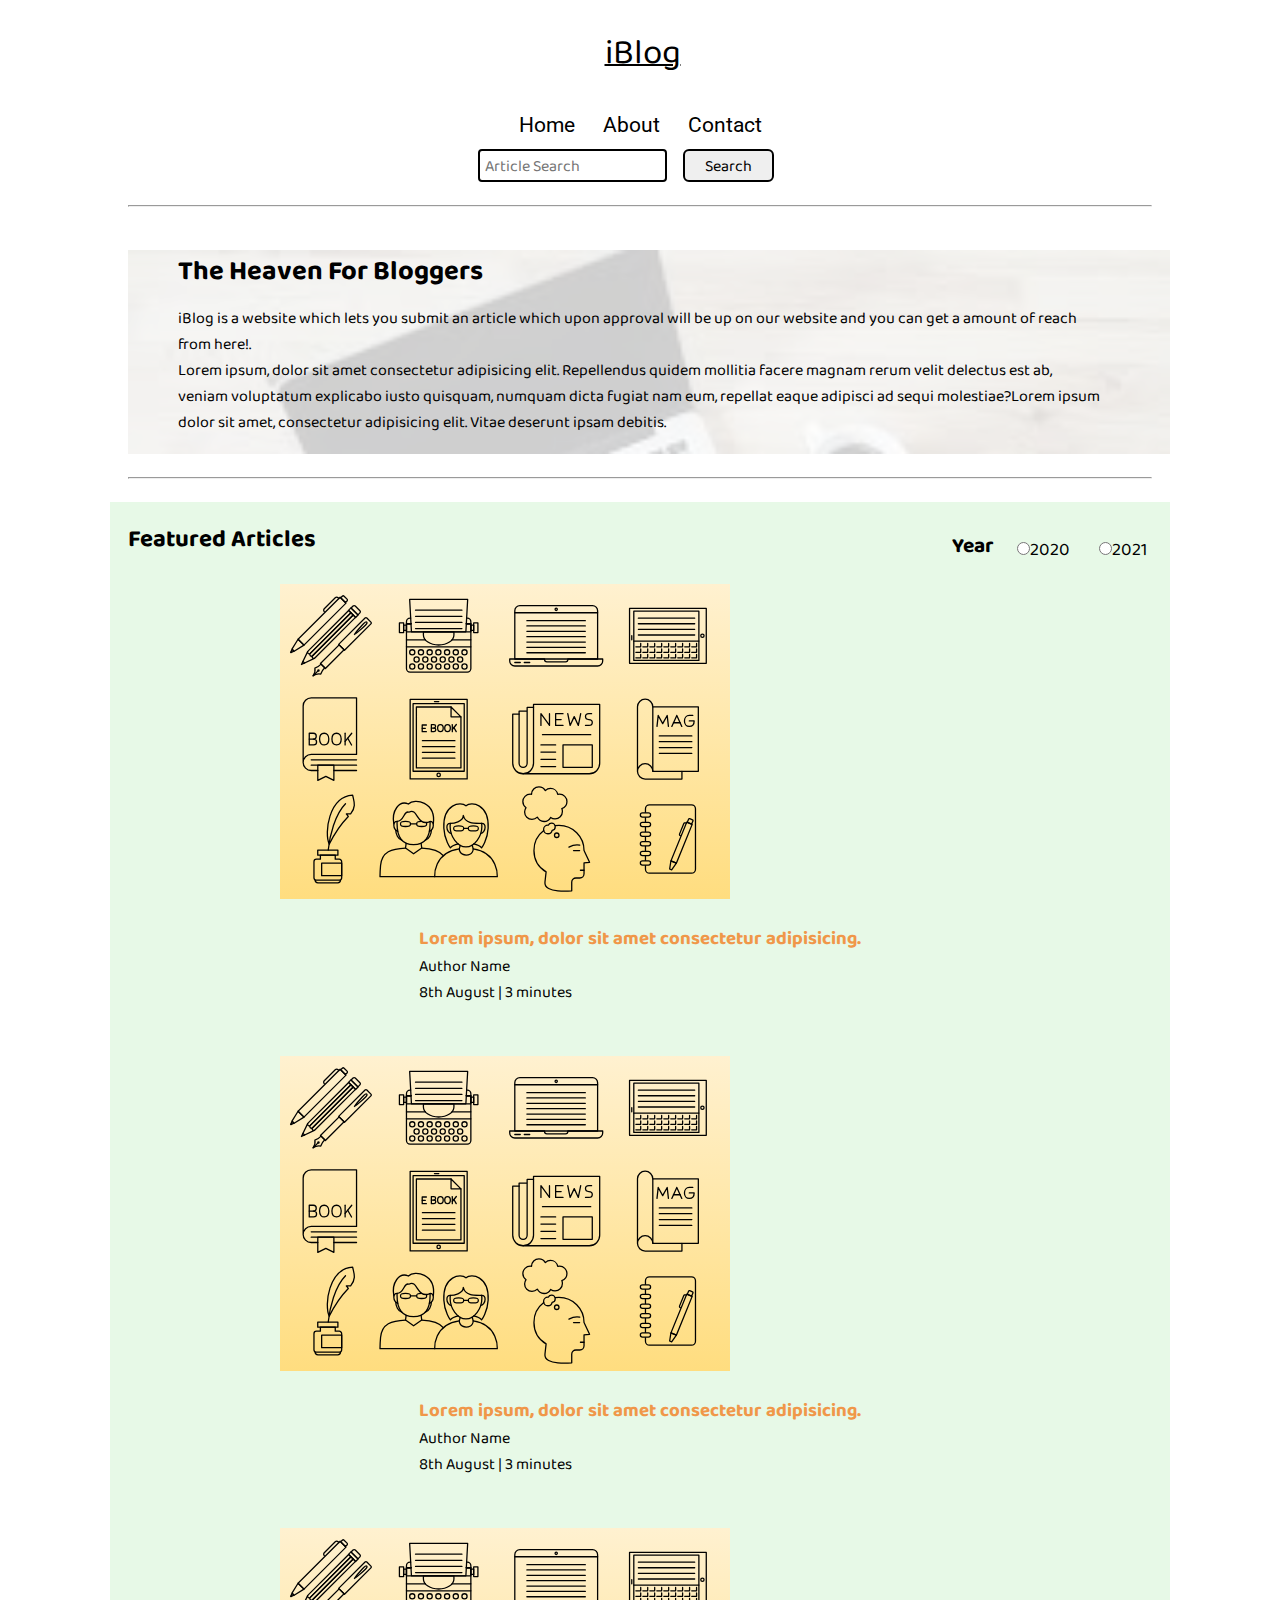
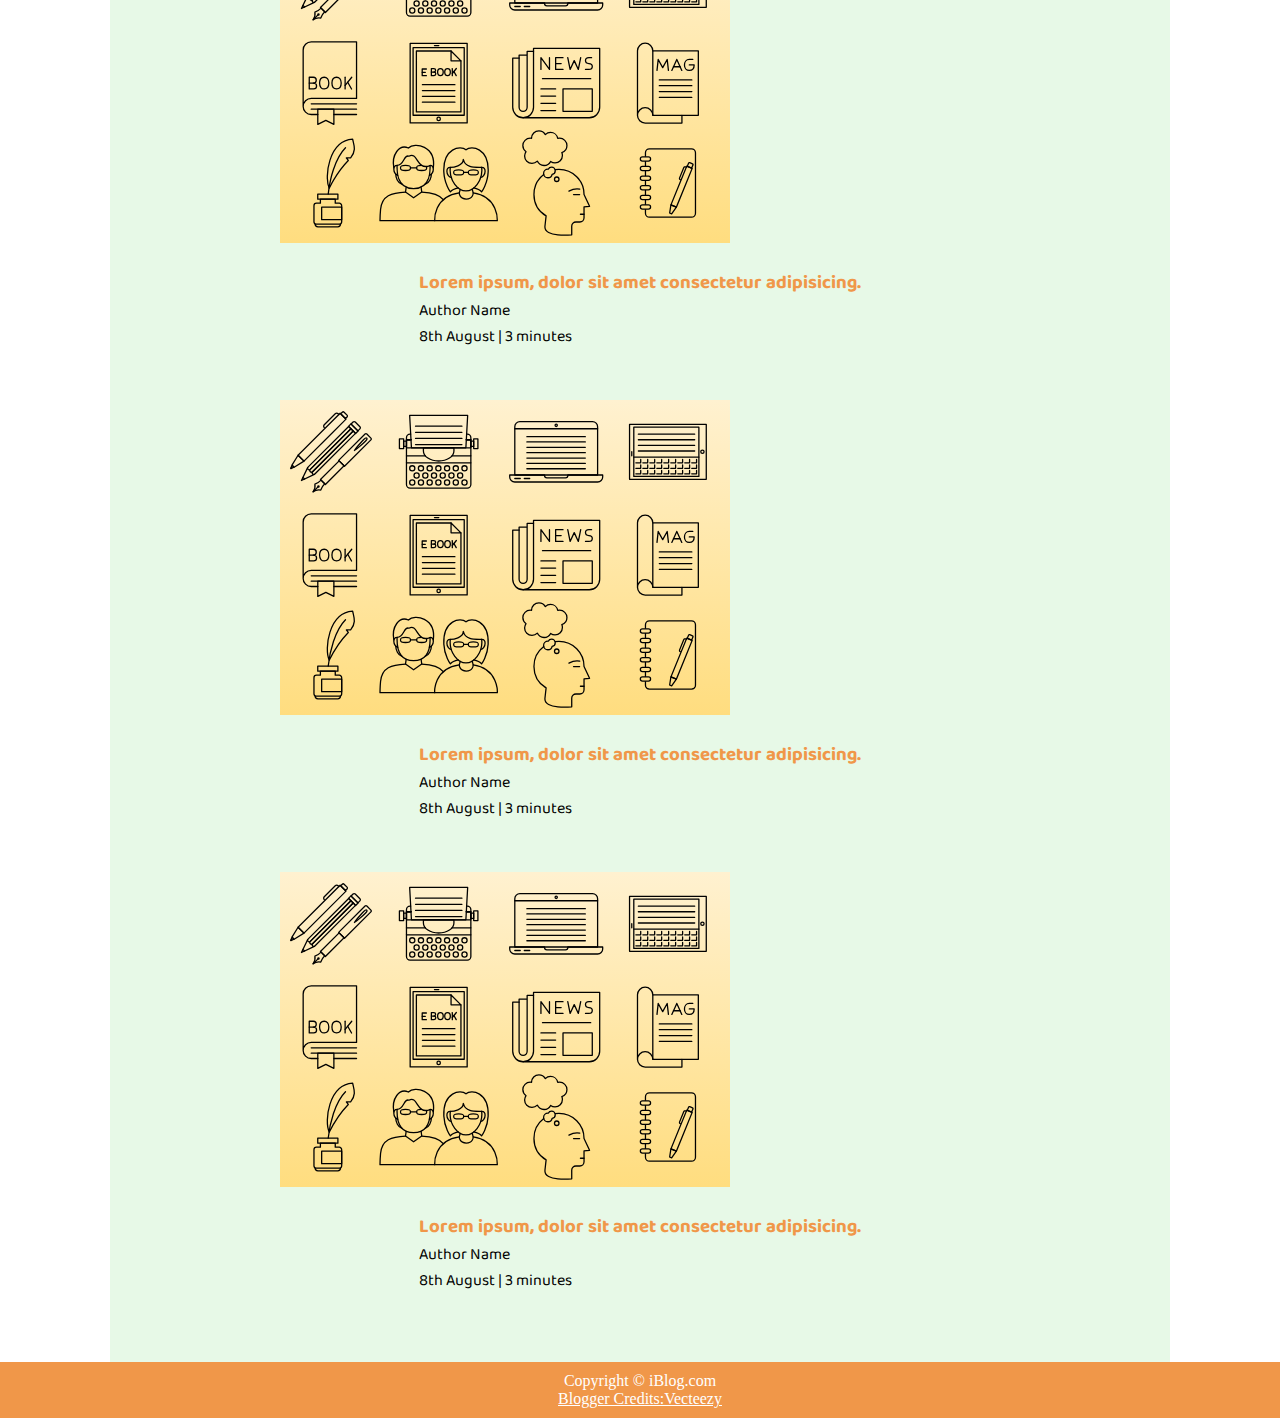
<file: index.html>
<!DOCTYPE html>
<html lang="en">
<head>
    <meta charset="UTF-8">
    <meta http-equiv="X-UA-Compatible" content="IE=edge">
    <meta name="viewport" content="width=device-width, initial-scale=1.0">
    <link rel="stylesheet" href="css/utils.css">
    <link rel="stylesheet" href="css/style.css">
    <link rel="stylesheet" href="css/mobile.css">
    <title>iBlog-hEAVEN FOR BLOGGRS</title>
    <!-- some popular fonts of google font is:- ubuntu,baloo bhai,roboto -->
</head>
<body>
    <nav class="navigation max-width-1 m-auto">
        <div class="nav-left">
            <a href="/">
            <span>iBlog</span>
            </a>
            <ul>
                <li><a href="#">Home</a></li>
                <li><a href="blogpost.html">About</a></li>
                <li><a href="contact.html">Contact</a></li>
            </ul>
        </div>
        <div class="nav-right">
            <form action="search.html" method="get">
                <input class="form-input" type="text" name="query" placeholder="Article Search">
                <button class="btn">Search</button>
            </form>
        </div>
        
    </nav>
    <div class="max-width-1 m-auto">
        <hr>
    </div>
    <div class="content max-width-1 m-auto my-2">
        <div class="content-left">
            <h1>The Heaven For Bloggers</h1>
            <p>iBlog is a website which lets you submit an article which upon approval will be up on our website and you can get a amount of reach from here!.</p>
            <p>Lorem ipsum, dolor sit amet consectetur adipisicing elit. Repellendus quidem mollitia facere magnam rerum velit delectus est ab, veniam voluptatum explicabo iusto quisquam, numquam dicta fugiat nam eum, repellat eaque adipisci ad sequi molestiae?Lorem ipsum dolor sit amet, consectetur adipisicing elit. Vitae deserunt ipsam debitis.</p>
        </div>
        <div class="content-right">
            <img src="img/home.svg" alt="iBlog">
        </div>
    </div>
    <div class="max-width-1 m-auto"><hr></div>
    <div class="home-articles max-width-1 m-auto font1">
        <div class="year-box">
            <h3>Year</h3>
            <div>
                <input type="radio" name="year" id="">2020
            </div>
            <div>
                <input type="radio" name="year" id="">2021
            </div>
        </div>
        <h2>Featured Articles</h2>
        <div class="home-article">
            <div class="home-article-image">
                <img src="img/article2.svg" alt="articles">
            </div>
            <div class="home-article-content font1">
                <a href="blogpost.html"><h3>Lorem ipsum, dolor sit amet consectetur adipisicing.</h3>
                </a>
                <div>Author Name</div>
                <span>8th August | 3 minutes</span>
                <span></span>
            </div>
        </div>
        <div class="home-article">
            <div class="home-article-image">
                <img src="img/article2.svg" alt="articles">
            </div>
            <div class="home-article-content font1">
                <a href="blogpost.html"><h3>Lorem ipsum, dolor sit amet consectetur adipisicing.</h3>
                </a>
                <div>Author Name</div>
                <span>8th August | 3 minutes</span>
                <span></span>
            </div>
        </div>
        <div class="home-article">
            <div class="home-article-image">
                <img src="img/article2.svg" alt="articles">
            </div>
            <div class="home-article-content font1">
                <a href="blogpost.html"><h3>Lorem ipsum, dolor sit amet consectetur adipisicing.</h3>
                </a>
                <div>Author Name</div>
                <span>8th August | 3 minutes</span>
                <span></span>
            </div>
        </div>
        <div class="home-article">
            <div class="home-article-image">
                <img src="img/article2.svg" alt="articles">
            </div>
            <div class="home-article-content font1">
                <a href="blogpost.html"><h3>Lorem ipsum, dolor sit amet consectetur adipisicing.</h3>
                </a>
                <div>Author Name</div>
                <span>8th August | 3 minutes</span>
                <span></span>
            </div>
        </div>
        <div class="home-article">
            <div class="home-article-image">
                <img src="img/article2.svg" alt="articles">
            </div>
            <div class="home-article-content font1">
                <a href="blogpost.html"><h3>Lorem ipsum, dolor sit amet consectetur adipisicing.</h3>
                </a>
                <div>Author Name</div>
                <span>8th August | 3 minutes</span>
                <span></span>
            </div>
        </div>
        
    </div>
    <div class="footer">
        <p>Copyright &copy; iBlog.com</p> 
        <a href="https://www.vecteezy.com/free-vector/typing">Blogger Credits:Vecteezy</a>
    </div>
    
</body>
</html>
</file>
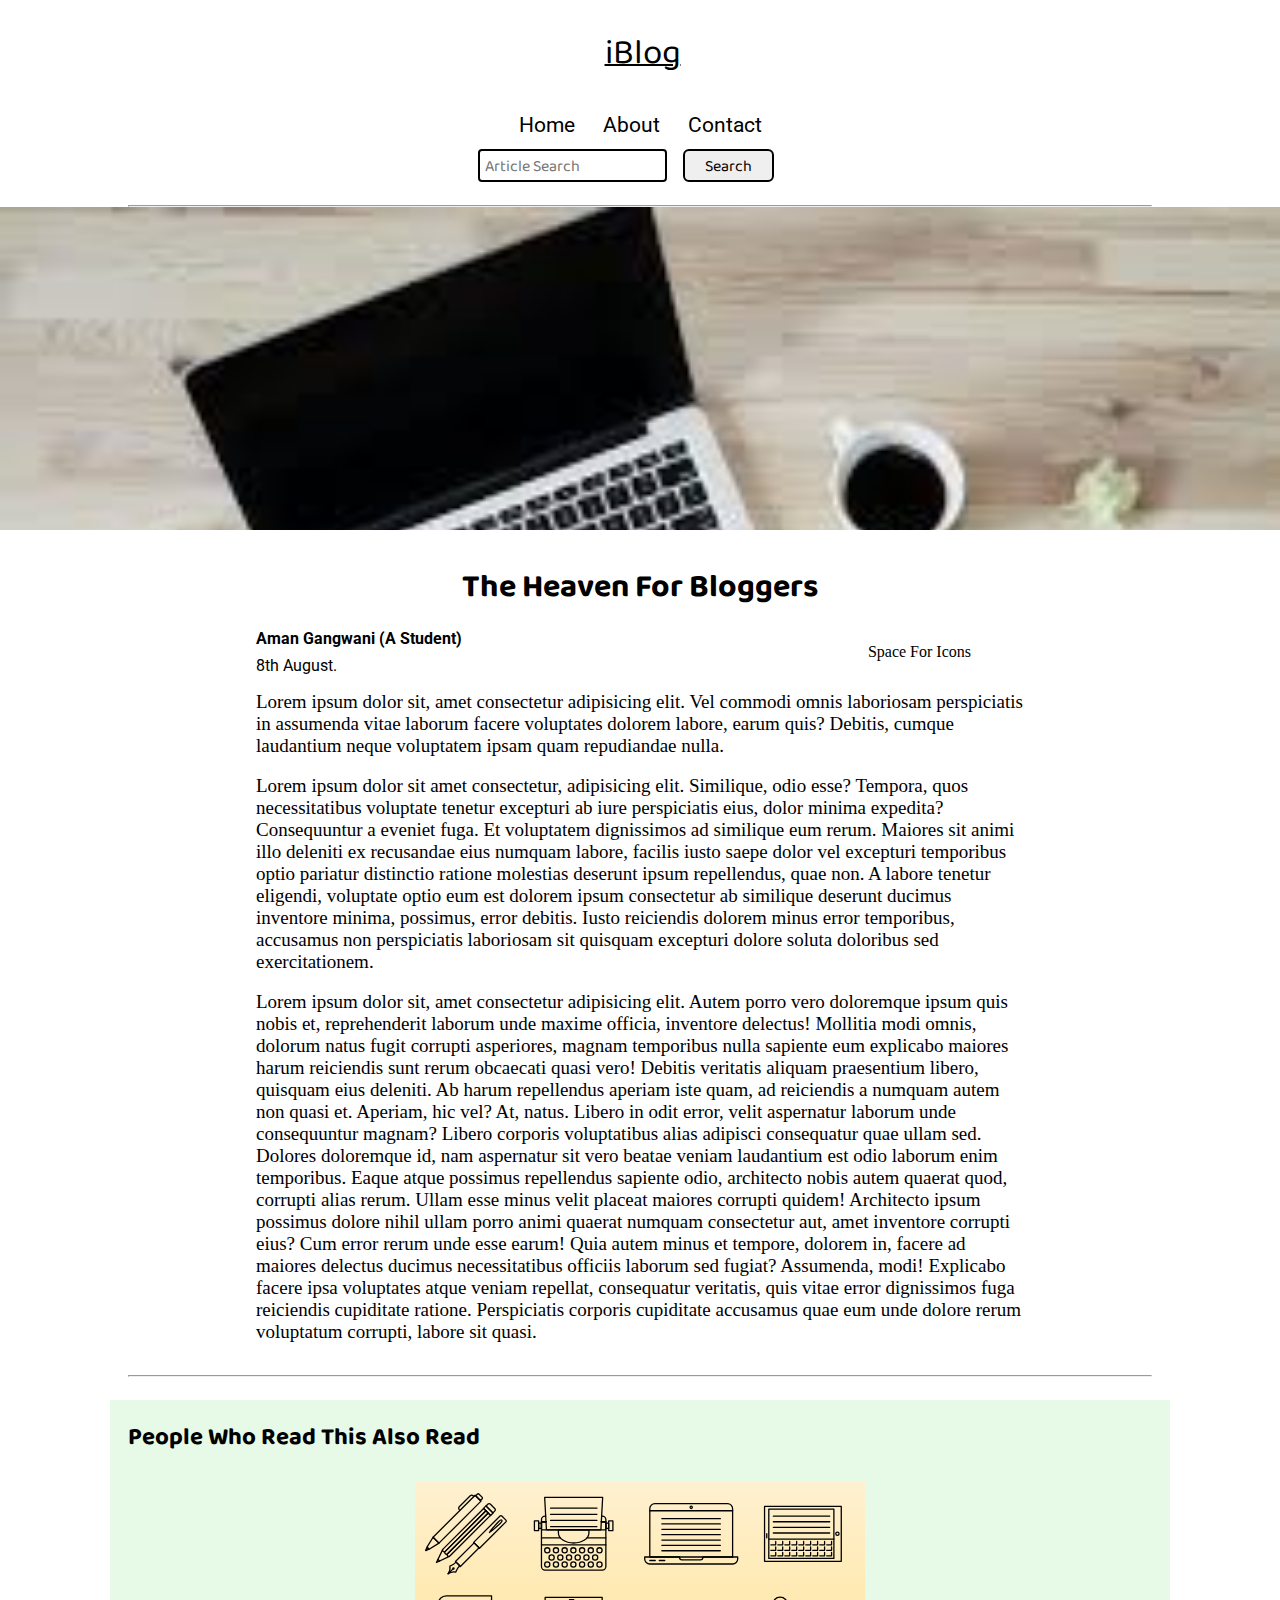
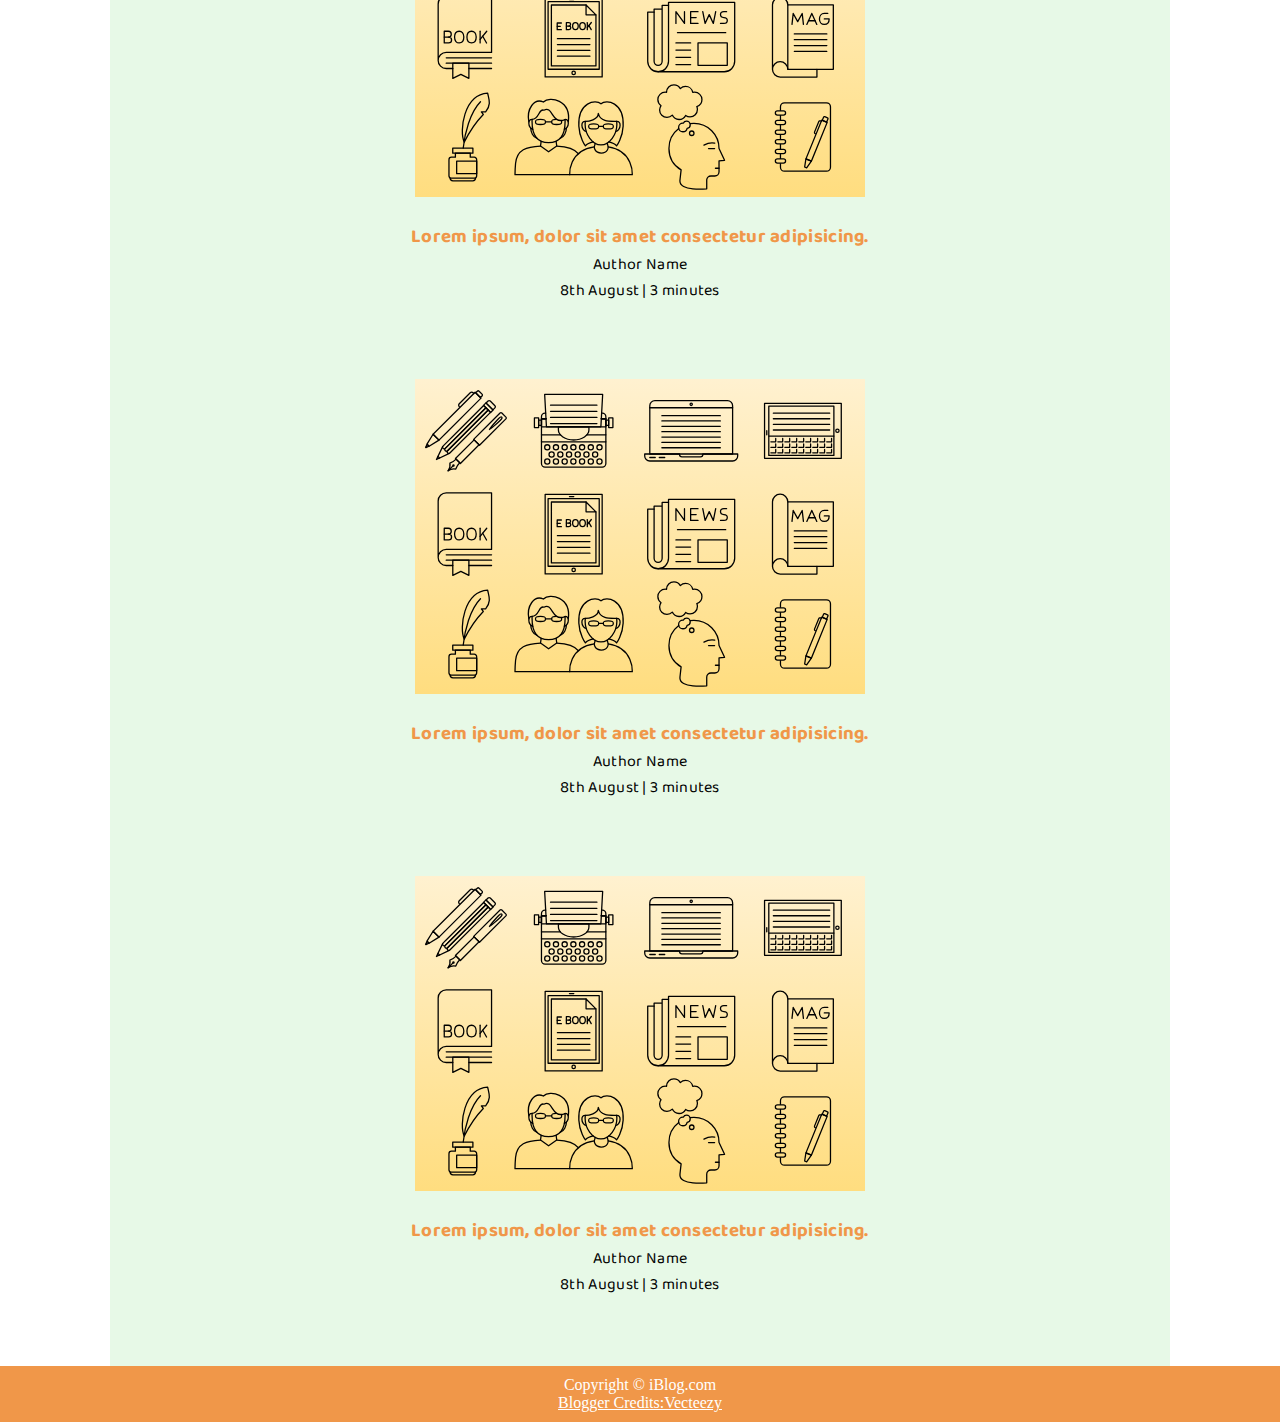
<file: blogpost.html>
<!DOCTYPE html>
<html lang="en">
<head>
    <meta charset="UTF-8">
    <meta http-equiv="X-UA-Compatible" content="IE=edge">
    <meta name="viewport" content="width=device-width, initial-scale=1.0">
    <link rel="stylesheet" href="css/utils.css">
    <link rel="stylesheet" href="css/style.css">    
    <link rel="stylesheet" href="css/blogpost.css">
    <link rel="stylesheet" href="css/mobile.css">
    <title>iBlog-hEAVEN FOR BLOGGRS</title>
    <!-- some popular fonts of google font is:- ubuntu,baloo bhai,roboto -->
</head>
<body>
    <nav class="navigation max-width-1 m-auto">
        <div class="nav-left">
            <a href="/">
            <span>iBlog</span>
            </a>
            <ul>
                <li><a href="/index.html">Home</a></li>
                <li><a href="#">About</a></li>
                <li><a href="/contact.html">Contact</a></li>
            </ul>
        </div>
        <div class="nav-right">
            <form action="/search.html" method="get">
                <input class="form-input" type="text" name="query" placeholder="Article Search">
                <button class="btn">Search</button>
            </form>
        </div>
        
    </nav>
    <div class="max-width-1 m-auto">
        <hr>
    </div>
    <div class="post-img">
        <img src="/img/articlesbg.jfif" alt="">
    </div>
    <div class="blog-post-content max-width-2 m-auto my-2">
        <h1 class="font1">The Heaven For Bloggers</h1>
        <div class="blogpost-meta">
            <div class="author-info">
                <div>
                    <b>
                        Aman Gangwani (A Student)
                    </b>
                    </div>
                    <div>8th August.</div>
                </div>
            <div class="social">Space For Icons</div>
        </div>
        <p>Lorem ipsum dolor sit, amet consectetur adipisicing elit. Vel commodi omnis laboriosam perspiciatis in assumenda vitae laborum facere voluptates dolorem labore, earum quis? Debitis, cumque laudantium neque voluptatem ipsam quam repudiandae nulla.</p><br><p>
            Lorem ipsum dolor sit amet consectetur, adipisicing elit. Similique, odio esse? Tempora, quos necessitatibus voluptate tenetur excepturi ab iure perspiciatis eius, dolor minima expedita? Consequuntur a eveniet fuga. Et voluptatem dignissimos ad similique eum rerum. Maiores sit animi illo deleniti ex recusandae eius numquam labore, facilis iusto saepe dolor vel excepturi temporibus optio pariatur distinctio ratione molestias deserunt ipsum repellendus, quae non. A labore tenetur eligendi, voluptate optio eum est dolorem ipsum consectetur ab similique deserunt ducimus inventore minima, possimus, error debitis. Iusto reiciendis dolorem minus error temporibus, accusamus non perspiciatis laboriosam sit quisquam excepturi dolore soluta doloribus sed exercitationem.</p><br><p>
            Lorem ipsum dolor sit, amet consectetur adipisicing elit. Autem porro vero doloremque ipsum quis nobis et, reprehenderit laborum unde maxime officia, inventore delectus! Mollitia modi omnis, dolorum natus fugit corrupti asperiores, magnam temporibus nulla sapiente eum explicabo maiores harum reiciendis sunt rerum obcaecati quasi vero! Debitis veritatis aliquam praesentium libero, quisquam eius deleniti. Ab harum repellendus aperiam iste quam, ad reiciendis a numquam autem non quasi et. Aperiam, hic vel? At, natus. Libero in odit error, velit aspernatur laborum unde consequuntur magnam? Libero corporis voluptatibus alias adipisci consequatur quae ullam sed. Dolores doloremque id, nam aspernatur sit vero beatae veniam laudantium est odio laborum enim temporibus. Eaque atque possimus repellendus sapiente odio, architecto nobis autem quaerat quod, corrupti alias rerum. Ullam esse minus velit placeat maiores corrupti quidem! Architecto ipsum possimus dolore nihil ullam porro animi quaerat numquam consectetur aut, amet inventore corrupti eius? Cum error rerum unde esse earum! Quia autem minus et tempore, dolorem in, facere ad maiores delectus ducimus necessitatibus officiis laborum sed fugiat? Assumenda, modi! Explicabo facere ipsa voluptates atque veniam repellat, consequatur veritatis, quis vitae error dignissimos fuga reiciendis cupiditate ratione. Perspiciatis corporis cupiditate accusamus quae eum unde dolore rerum voluptatum corrupti, labore sit quasi.
        </p>
    </div>
    <div class="max-width-1 m-auto"><hr></div>
    <div class="home-articles max-width-1 m-auto font1">
        <h2>People Who Read This Also Read</h2>
        <div class="row">
        <div class="home-article more-post">
            <div class="home-article-image">
                <img src="img/article2.svg" alt="articles">
            </div>
            <div class="home-article-content font1 center">
                <a href="/blogpost.html"><h3>Lorem ipsum, dolor sit amet consectetur adipisicing.</h3>
                </a>
                <div>Author Name</div>
                <span>8th August | 3 minutes</span>
                <span></span>
            </div>
        </div>
        <div class="home-article more-post">
            <div class="home-article-image">
                <img src="img/article2.svg" alt="articles">
            </div>
            <div class="home-article-content font1 center">
                <a href="/blogpost.html"><h3>Lorem ipsum, dolor sit amet consectetur adipisicing.</h3>
                </a>
                <div>Author Name</div>
                <span>8th August | 3 minutes</span>
                <span></span>
            </div>
        </div>
        <div class="home-article more-post">
            <div class="home-article-image">
                <img src="img/article2.svg" alt="articles">
            </div>
            <div class="home-article-content font1 center">
                <a href="/blogpost.html"><h3>Lorem ipsum, dolor sit amet consectetur adipisicing.</h3>
                </a>
                <div>Author Name</div>
                <span>8th August | 3 minutes</span>
                <span></span>
            </div>
        </div>
        </div>
    </div>
    <div class="footer">
        <p>Copyright &copy; iBlog.com</p> 
        <a href="https://www.vecteezy.com/free-vector/typing">Blogger Credits:Vecteezy</a>
    </div>
    
</body>
</html>
</file>
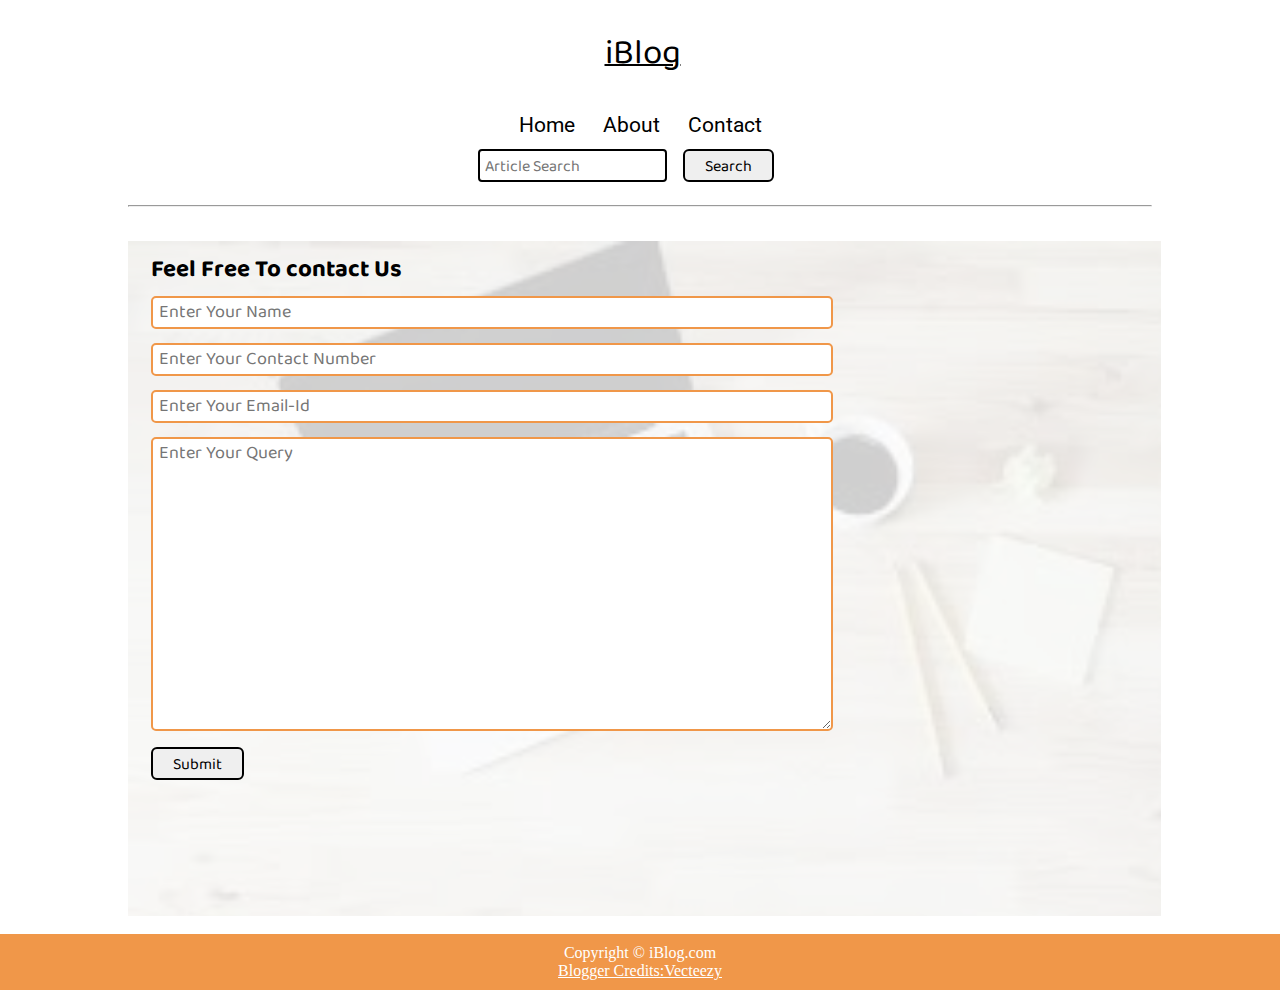
<file: contact.html>
<!DOCTYPE html>
<html lang="en">
<head>
    <meta charset="UTF-8">
    <meta http-equiv="X-UA-Compatible" content="IE=edge">
    <meta name="viewport" content="width=device-width, initial-scale=1.0">
    <link rel="stylesheet" href="css/utils.css">
    <link rel="stylesheet" href="css/style.css">    
    <link rel="stylesheet" href="/css/contact.css">
    <link rel="stylesheet" href="css/mobile.css">
    <title>iBlog-hEAVEN FOR BLOGGRS</title>
    <!-- some popular fonts of google font is:- ubuntu,baloo bhai,roboto -->
</head>
<body>
    <nav class="navigation max-width-1 m-auto">
        <div class="nav-left">
            <a href="/">
            <span>iBlog</span>
            </a>
            <ul>
                <li><a href="/index.html">Home</a></li>
                <li><a href="/blogpost.html">About</a></li>
                <li><a href="#">Contact</a></li>
            </ul>
        </div>
        <div class="nav-right">
            <form action="/search.html" method="get">
                <input class="form-input" type="text" name="query" placeholder="Article Search">
                <button class="btn">Search</button>
            </form>
        </div>
        
    </nav>
    <div class="max-width-1 m-auto">
        <hr>
    </div>
    
    <div class="contact-content font1 max-width-1 m-auto ">
        <div class="max-width-1 mx-1">
            <h2>Feel Free To contact Us</h2>
            <div class="contact-form">
                <div class="form-box">
                    <input type="text" placeholder="Enter Your Name">
                </div>
                <div class="form-box">
                    <input type="text" placeholder="Enter Your Contact Number">
                </div>
                <div class="form-box">
                    <input type="text" placeholder="Enter Your Email-Id">
                </div>
                <div class="form-box">
                    <textarea name="" id="" cols="30" rows="10" placeholder="Enter Your Query"></textarea>
                </div>
                <button class="btn">Submit</button>
                
            </div>
        </div>
    </div>
    <div class="footer">
        <p>Copyright &copy; iBlog.com</p> 
        <a href="https://www.vecteezy.com/free-vector/typing">Blogger Credits:Vecteezy</a>
    </div>
    
</body>
</html>
</file>
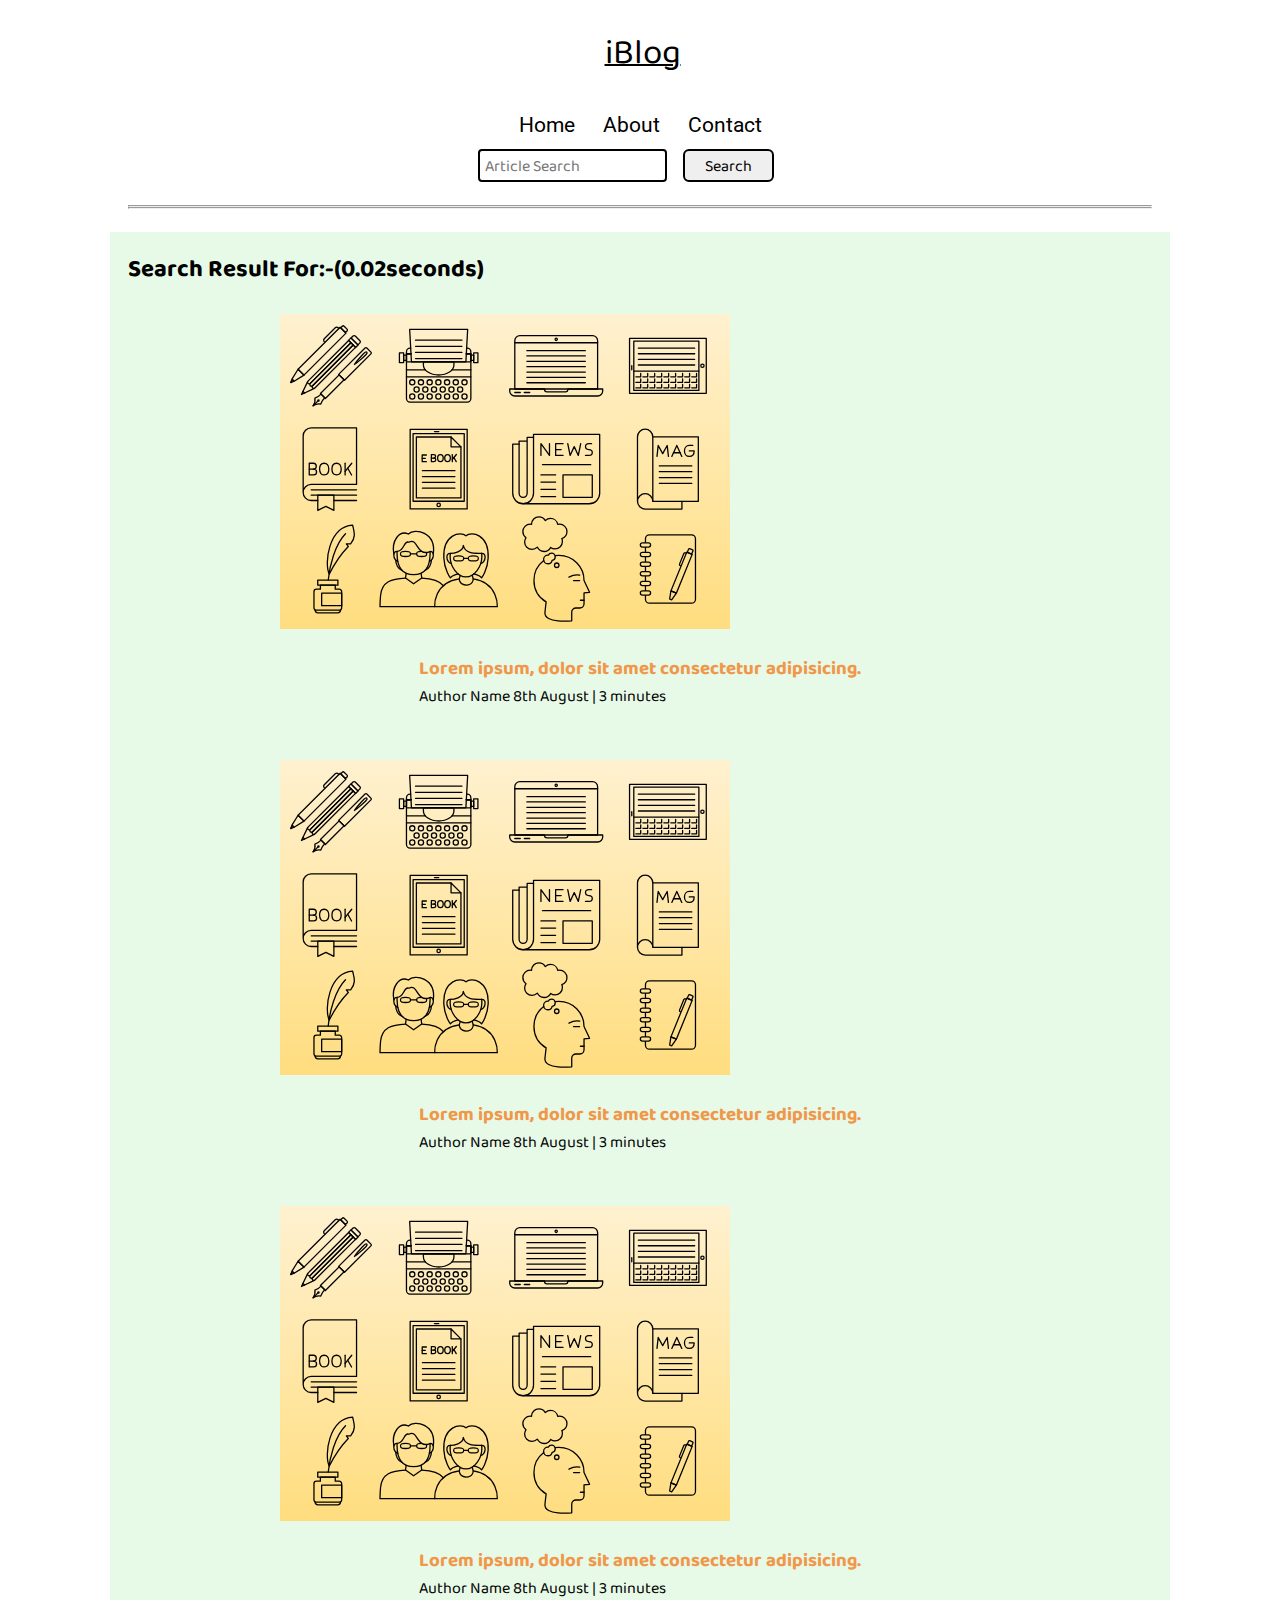
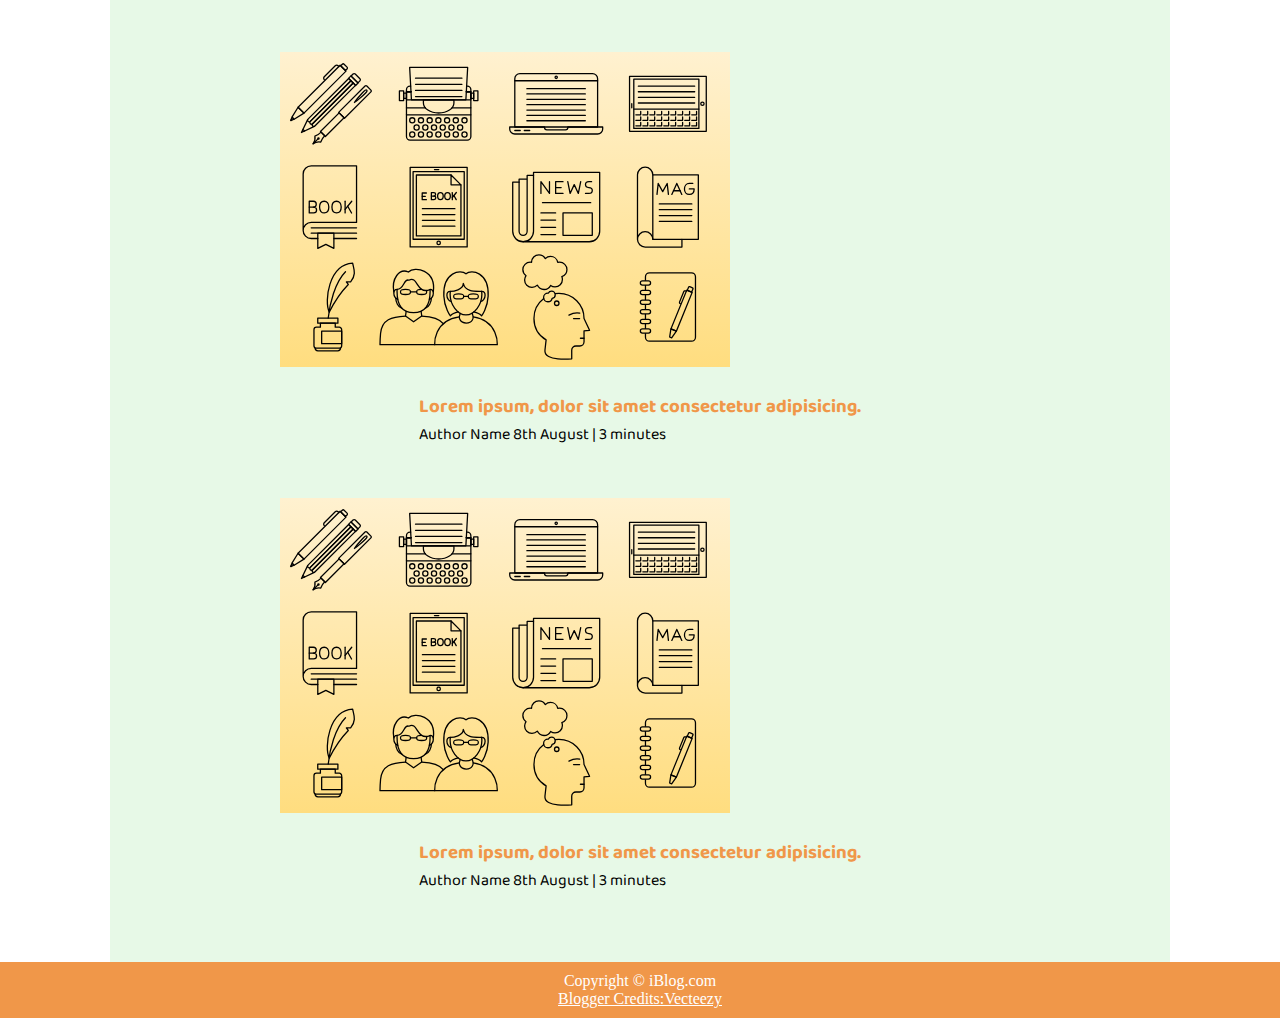
<file: search.html>
<!DOCTYPE html>
<html lang="en">
<head>
    <meta charset="UTF-8">
    <meta http-equiv="X-UA-Compatible" content="IE=edge">
    <meta name="viewport" content="width=device-width, initial-scale=1.0">
    <link rel="stylesheet" href="css/utils.css">
    <link rel="stylesheet" href="css/style.css"> 
    <link rel="stylesheet" href="css/mobile.css">
    <title>iBlog-hEAVEN FOR BLOGGRS</title>
    <!-- some popular fonts of google font is:- ubuntu,baloo bhai,roboto -->
</head>
<body>
    <nav class="navigation max-width-1 m-auto">
        <div class="nav-left">
            <a href="/">
            <span>iBlog</span>
            </a>
            <ul>
                <li><a href="/">Home</a></li>
                <li><a href="#">About</a></li>
                <li><a href="/contact.html">Contact</a></li>
            </ul>
        </div>
        <div class="nav-right">
            <form action="/search.html" method="get">
                <input class="form-input" type="text" name="query" placeholder="Article Search">
                <button class="btn">Search</button>
            </form>
        </div>
        
    </nav>
    <div class="max-width-1 m-auto">
        <hr>
    </div>
    
    <div class="max-width-1 m-auto"><hr></div>
    <div class="home-articles max-width-1 m-auto font1">
        <h2>Search Result For:-(0.02seconds)</h2>
        <div class="home-article">
            <div class="home-article-image">
                <img src="img/article2.svg" alt="articles">
            </div>
            <div class="home-article-content font1">
                <a href="/blogpost.html"><h3>Lorem ipsum, dolor sit amet consectetur adipisicing.</h3>
                </a>
                <span>Author Name</span>
                <span>8th August | 3 minutes</span>
                <span></span>
            </div>
        </div>
        <div class="home-article">
            <div class="home-article-image">
                <img src="img/article2.svg" alt="articles">
            </div>
            <div class="home-article-content font1">
                <a href="/blogpost.html"><h3>Lorem ipsum, dolor sit amet consectetur adipisicing.</h3>
                </a>
                <span>Author Name</span>
                <span>8th August | 3 minutes</span>
                <span></span>
            </div>
        </div>
        <div class="home-article">
            <div class="home-article-image">
                <img src="img/article2.svg" alt="articles">
            </div>
            <div class="home-article-content font1">
                <a href="/blogpost.html"><h3>Lorem ipsum, dolor sit amet consectetur adipisicing.</h3>
                </a>
                <span>Author Name</span>
                <span>8th August | 3 minutes</span>
                <span></span>
            </div>
        </div>
        <div class="home-article">
            <div class="home-article-image">
                <img src="img/article2.svg" alt="articles">
            </div>
            <div class="home-article-content font1">
                <a href="/blogpost.html"><h3>Lorem ipsum, dolor sit amet consectetur adipisicing.</h3>
                </a>
                <span>Author Name</span>
                <span>8th August | 3 minutes</span>
                <span></span>
            </div>
        </div>
        <div class="home-article">
            <div class="home-article-image">
                <img src="img/article2.svg" alt="articles">
            </div>
            <div class="home-article-content font1">
                <a href="/blogpost.html"><h3>Lorem ipsum, dolor sit amet consectetur adipisicing.</h3>
                </a>
                <span>Author Name</span>
                <span>8th August | 3 minutes</span>
                <span></span>
            </div>
        </div>
        
    </div>
    <div class="footer">
        <p>Copyright &copy; iBlog.com</p> 
        <a href="https://www.vecteezy.com/free-vector/typing">Blogger Credits:Vecteezy</a>
    </div>
    
</body>
</html>
</file>
<file: css/utils.css>
@import url('https://fonts.googleapis.com/css2?family=Baloo+Bhai+2:wght@500&family=Roboto&display=swap');
/* all about margin and text in our website */
/* link a dsign of website */

:root
/* declaring CSS Variable */
{
    --main-bg-color:#f09749;
    --font1:'Baloo Bhai 2', cursive;
    --font2:'Roboto', sans-serif;
}
.font1
{
    font-family: var(--font1);
}
.font2
{
    font-family: var(--font2);
}
.max-width-1
{
    max-width:80vw;
}
.max-width-2
{
    max-width:60vw;
}
.m-auto
{
    margin: auto;
}
.mx-1
{
    margin: 0 23px;
}
.my-2
{
    margin-top: 32px;
    margin-bottom: 32px;
}
.center
{
    text-align:center;
    letter-spacing: 0.3px;
}
.btn
{
    padding: 0px 20px;
    padding-top:3px ;
    border: 2px solid black;
    border-radius: 6px;
    font-family: var(--font1);
    font-size: 16px;
    cursor: pointer;
    transition:all 0.3s ease-in-out; 
}
.btn:hover
{
    /* text-transform: uppercase; */
    color: white;
    background-color: var(--main-bg-color);
}
.form-input
{
    padding: 0px 5px;
    padding-top:3px ;
    font-size: 16px;
    border: 2px solid black;
    border-radius:4px;
    margin: 0 13px;
    font-family: var(--font1);
}
.form-box input,textarea
{
    width: 52vw;
    padding: 0px 6px;
    margin:7px 0;
    font-size: 18px;
    font-family: var(--font1);
    border: 2px solid var(--main-bg-color);
    border-radius: 5px;
}
</file>
<file: css/style.css>
*
{
    margin: 0;
    padding: 0;
}
.navigation
{
    margin-top: 25px;
    font-family: var(--font1);
    display: flex;
    justify-content: space-between;
    align-items: center;
    /* height: 74px; */
    /* background-color: lightblue; */
    margin-bottom: 12px;
}
.navigation a
{
    text-decoration: underline;
    color: black;
}
.nav-left
{
    font-size: 20px;
    display: flex;
}

.nav-left span
{
    font-size: 35px;
    padding-top: 2px;
    padding-left: 5px;
}

.nav-left ul li 
{
    list-style: none;
    margin: 0 14px;
    font-family:var(--font2);
    margin-top: 9px;
}

.nav-left ul li a
{
    text-decoration: none;
    color: black;
}
.nav-left ul li a:hover
{
    color:var(--main-bg-color);
    font-weight: bold;
}

.nav-left ul
{
    display: flex;
    align-items: center;
    margin: 0 77px;
    font-size: 21px;
}
.content
{
    /* background-color: rgba(223, 223, 230); */
    display: flex;
    height: 100%;
    margin-top: 34px;
    padding: 9px;
    position: relative;
}
/* for opacity of background */
.content::after
{
    background-image:url('../img/articlesbg.jfif');
    background-repeat: no-repeat;
    background-size: cover;
    content:"";
    position: absolute;
    width: 100%;
    height: inherit;
    opacity: 0.19;
}
.content-left
{
    font-family: var(--font1);
    /* width: 50%; */
    display: flex;
    justify-content: center;
    flex-direction: column;
    align-items: left;
    padding: 0  50px;
    z-index: 1;
}
.content-right
{
    /* width: 50%; */
    display: flex;
    justify-content: center;
    align-items: center;
}
.content-right img
{
    height: 335px;
    border: 2px solid black;
    border-radius: 200px;
}
.home-articles{
    margin-top: 23px;
    padding-top:12px;
    padding:18px;
    position: relative;
    background-color:rgb(22 194 15 / 10%);
}
.year-box
{
    position: absolute;
    width: 234px;
    height: 255px;
    /* background-color: red; */
    right: 0px;
    top: 100px;
    font-size: 18px;
}
.home-article{
    display: flex;
    /* due to margin collapse */
    margin: 25px;
}
.year-box div
{
    margin: 12px 0;

}
.home-article img
{
    width: 225px;
}
.home-article-content
{
    align-self: center;
    padding:25px;
}
.home-article-content a{
    text-decoration: none;
    color:var(--main-bg-color);
}

/* .home-articles{} */
.footer
{
    display: flex;
    flex-direction: column;
    align-items: center;
    justify-content: center;
    height: 56px;
    background-color:var(--main-bg-color);
    color: white;
}

.footer a
{
    color: white;
}
</file>
<file: css/mobile.css>
@media screen  and (max-width:1300px)
{
    .navigation
    {
        flex-direction: column;
        margin-bottom: 23px;;
    }
    .nav-left
    {
        flex-direction: column;
        margin-bottom: 12px;
        text-align: center;
    }
    .nav-left a
    {
        margin-bottom: 22px;
    }
    .content-right
    {
        display: none;
    }
    .home-article 
    {
        flex-direction: column;
    }
    .home-article-image
    {
        text-align: center;
    }
    .year-box
    {
        margin-top:12px;
        top: 15px;
        justify-content: space-evenly;
        display: flex;
    }
    .year-box div
    {
        margin: 7px;
    }
    .form-input
    {
        width: 50%;
    }
    .content-left > h1
    {
        font-size: 1.7em;
        margin-bottom: 12px;
    }
    .row
    {
        flex-direction: column;
    }
    .home-article-image
    {
        width: 55vw;
        height: 35vh;
    }
    .home-article-image img
    {
        width: 100%;
        height: 100%;
    }
}
@media screen  and (max-width:590px)
{
    .year-box
    {
        visibility: hidden;
    }
    h2
    {
        text-align: center;
    }
    .form-box textarea
    {
        height: 35vh;
    }
    .form-box input,textarea
    {
        width: 66vw;
    }
    .home-article-content
    {
        padding: 0;
    }
    .home-article-content div
    {
        margin-top: 12px;
    }
    .blogpost-meta
    {
        width: 80vw;
    }
    /* .blog-post-content
    {
        margin-top:-51px;
    } */
    .post-img
    {
        height: auto;
    }
}
</file>
<file: css/blogpost.css>
.post-img
{
    height: 323px;
    overflow: hidden;
}
.post-img img
{
    width:100%;
}
.blog-post-content h1
{
    text-align: center;
}
.blog-post-content p
{
    font-size: 19px;
}
.row
{
    display: flex;
}
.more-post
{
    flex-direction: column;
    align-items: center;
}
.blogpost-meta
{
    display: flex;
    /* background-color: red; */
    justify-content: space-between;
}
.author-info
{
    margin: 12px 0;
}
.author-info div
{
    padding: 4px 0px;
    font-family: var(--font2);
}
.social
{
    padding-right: 53px;
    align-self: center;
    cursor: pointer;
}
</file>
<file: css/contact.css>
.contact-content 
{
    height: 100vh;
    display: block;
    height: 75vh;
    margin-top: 34px;
    padding: 9px;
    position: relative;
    overflow: hidden;
}
.contact-content::after
{
    background-image:url('../img/articlesbg.jfif');
    background-repeat: no-repeat;
    background-size: cover;
    content:"";
    top:0;
    position: absolute;
    width: 100%;
    height: inherit;
    opacity: 0.19;
    z-index:-1;
}
/* .contact-form
{
} */
</file>
